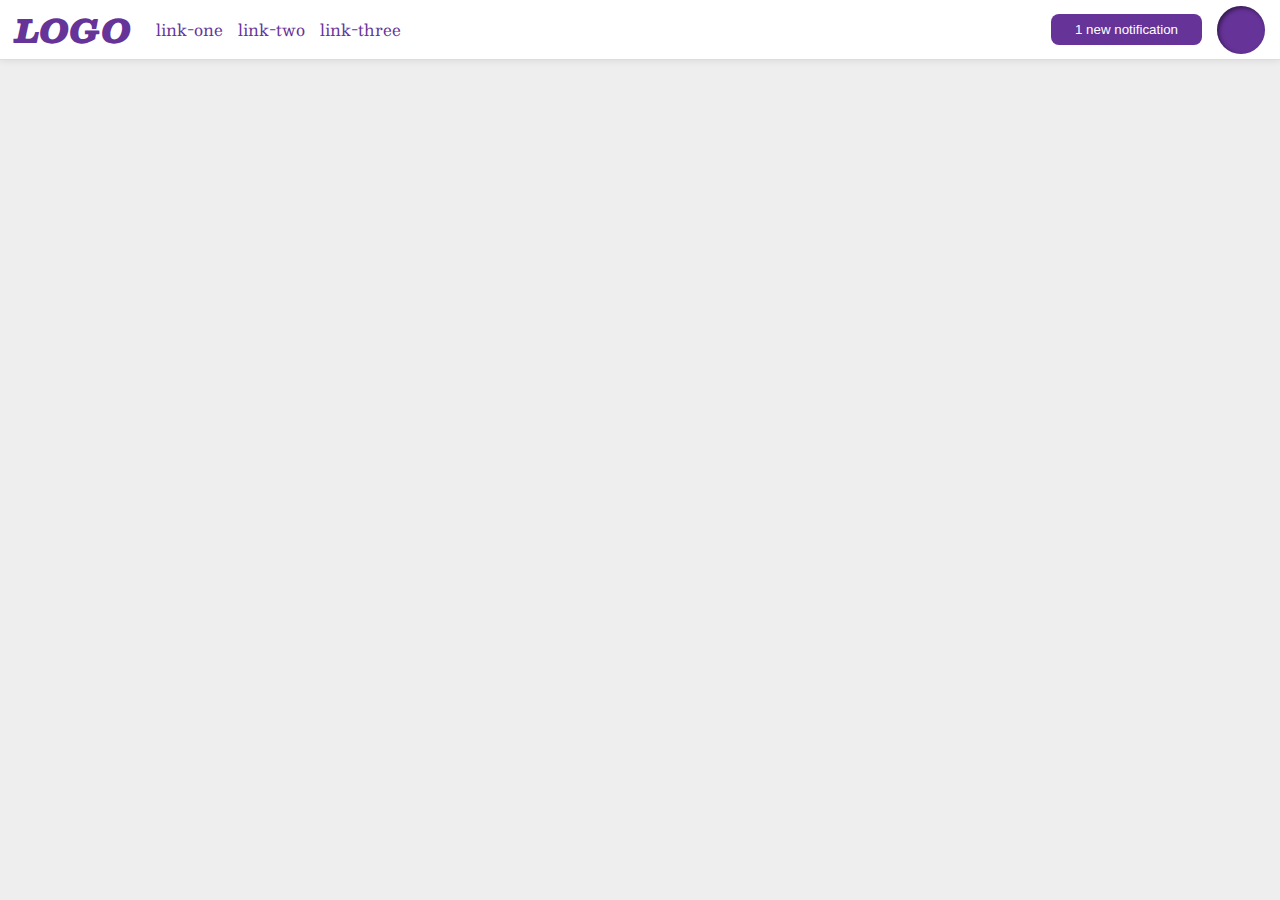
<file: flex/03-flex-header-2/index.html>
<!DOCTYPE html>
<html lang="en">
  <head>
    <meta charset="UTF-8">
    <meta http-equiv="X-UA-Compatible" content="IE=edge">
    <meta name="viewport" content="width=device-width, initial-scale=1.0">
    <title>Flex Header 2</title>
    <link rel="stylesheet" href="style.css">
  </head>
  <body>
    <div class="header">
      <div id = "container-left">
        <div class="logo">
          LOGO
        </div>
        <ul class="links">
          <li><a href="https://google.com">link-one</a></li>
          <li><a href="https://google.com">link-two</a></li>
          <li><a href="https://google.com">link-three</a></li>
        </ul>
    </div>
    <div id = "container-right">
      <button class="notifications">
        1 new notification
      </button>
      <div class="profile-image"></div>
    </div>
  </div>
  </body>
</html>
</file>
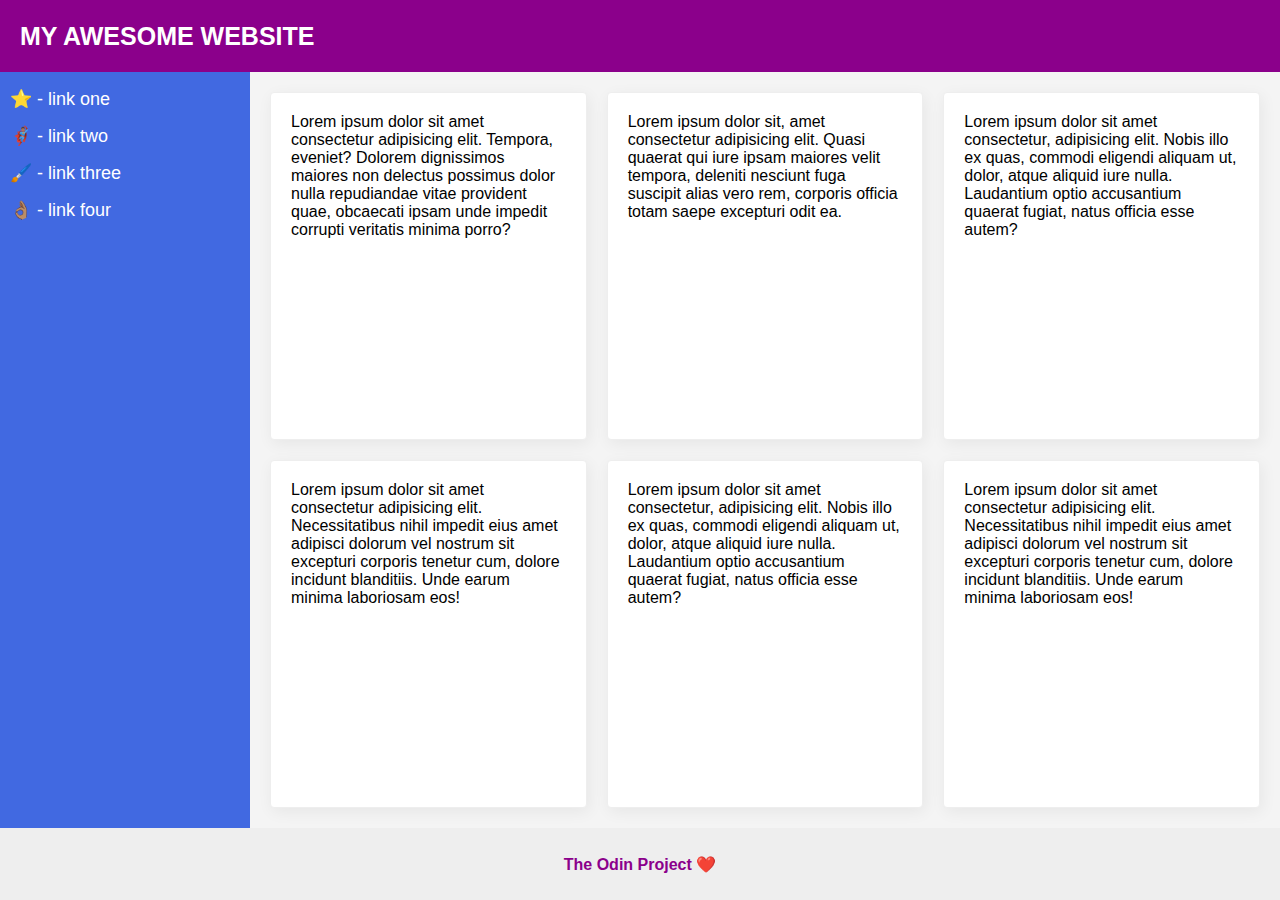
<file: flex/07-flex-layout-2/index.html>
<!DOCTYPE html>
<html lang="en">
  <head>
    <meta charset="UTF-8">
    <meta http-equiv="X-UA-Compatible" content="IE=edge">
    <meta name="viewport" content="width=device-width, initial-scale=1.0">
    <title>The Holy Grail</title>
    <link rel="stylesheet" href="style.css">
  </head>
  <body>
    <div class="header">
      MY AWESOME WEBSITE
    </div>
    
    <div class="main-content">
      <div class="sidebar">
        <ul>
          <li><a href="#">⭐ - link one</a></li>
          <li><a href="#">🦸🏽‍♂️ - link two</a></li>
          <li><a href="#">🖌️ - link three</a></li>
          <li><a href="#">👌🏽 - link four</a></li>
        </ul>
      </div>

      <div class="content-area">
        <div class="card">Lorem ipsum dolor sit amet consectetur adipisicing elit. Tempora, eveniet? Dolorem dignissimos maiores non delectus possimus dolor nulla repudiandae vitae provident quae, obcaecati ipsam unde impedit corrupti veritatis minima porro?</div>
        <div class="card">Lorem ipsum dolor sit, amet consectetur adipisicing elit. Quasi quaerat qui iure ipsam maiores velit tempora, deleniti nesciunt fuga suscipit alias vero rem, corporis officia totam saepe excepturi odit ea.</div>
        <div class="card">Lorem ipsum dolor sit amet consectetur, adipisicing elit. Nobis illo ex quas, commodi eligendi aliquam ut, dolor, atque aliquid iure nulla. Laudantium optio accusantium quaerat fugiat, natus officia esse autem?</div>
        <div class="card">Lorem ipsum dolor sit amet consectetur adipisicing elit. Necessitatibus nihil impedit eius amet adipisci dolorum vel nostrum sit excepturi corporis tenetur cum, dolore incidunt blanditiis. Unde earum minima laboriosam eos!</div>
        <div class="card">Lorem ipsum dolor sit amet consectetur, adipisicing elit. Nobis illo ex quas, commodi eligendi aliquam ut, dolor, atque aliquid iure nulla. Laudantium optio accusantium quaerat fugiat, natus officia esse autem?</div>
        <div class="card">Lorem ipsum dolor sit amet consectetur adipisicing elit. Necessitatibus nihil impedit eius amet adipisci dolorum vel nostrum sit excepturi corporis tenetur cum, dolore incidunt blanditiis. Unde earum minima laboriosam eos!</div>
      </div>
    </div>

    <div class="footer">
      The Odin Project ❤️
    </div>
  </body>
</html>
</file>
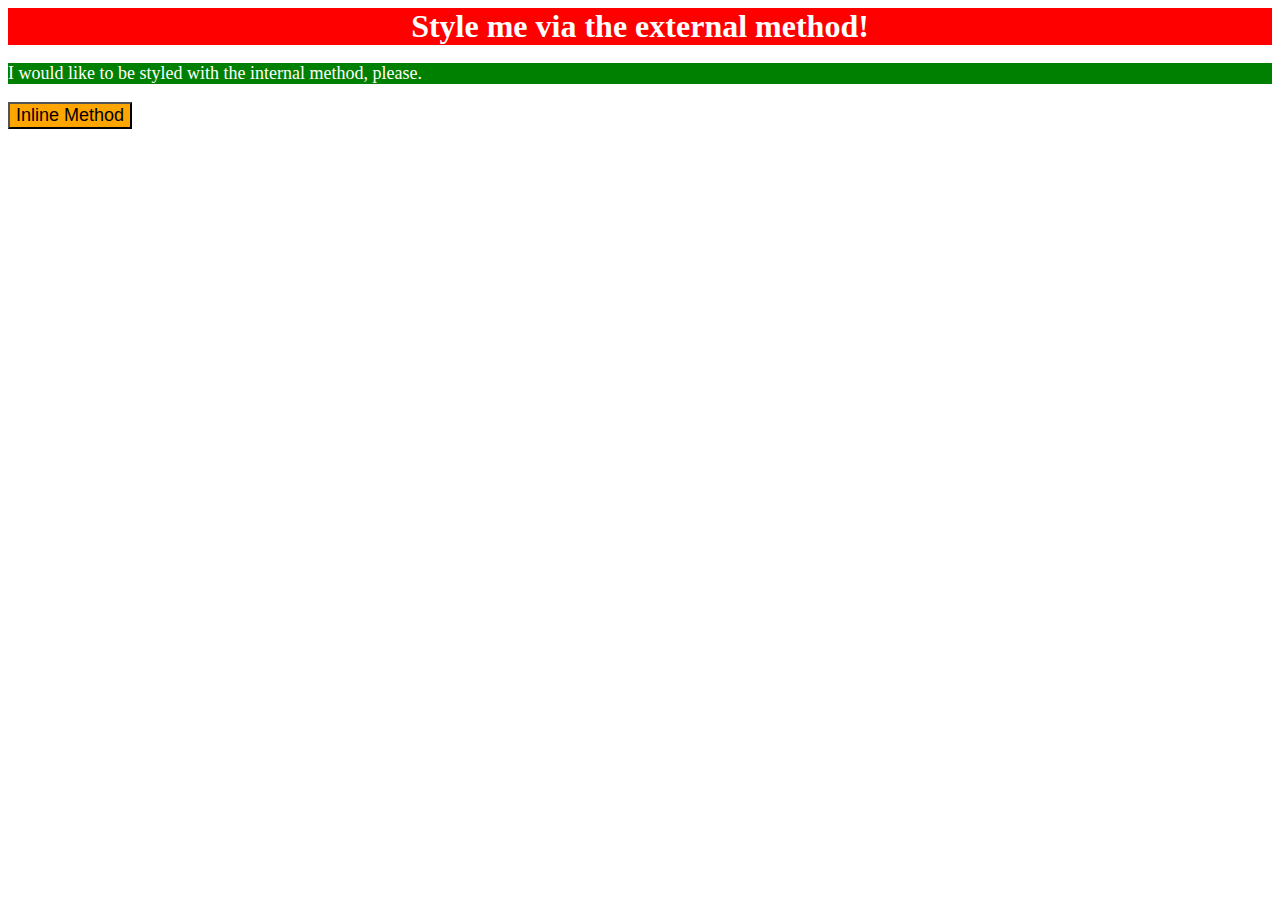
<file: foundations/01-css-methods/index.html>
<!DOCTYPE html>
<html lang="en">
  <head>
    <meta charset="UTF-8">
    <meta http-equiv="X-UA-Compatible" content="IE=edge">
    <meta name="viewport" content="width=device-width, initial-scale=1.0">
    <title>Methods for Adding CSS</title>
    <link rel="stylesheet" href="styles.css">
    <style>
      p {
        background: green;
        color: white;
        font-size: 18px;
      }
    </style>
  </head>
  <body>
    <div>Style me via the external method!</div>
    <p>I would like to be styled with the internal method, please.</p>
    <button style = "background-color: orange; font-size: 18px;">Inline Method</button>
  </body>
</html>
</file>
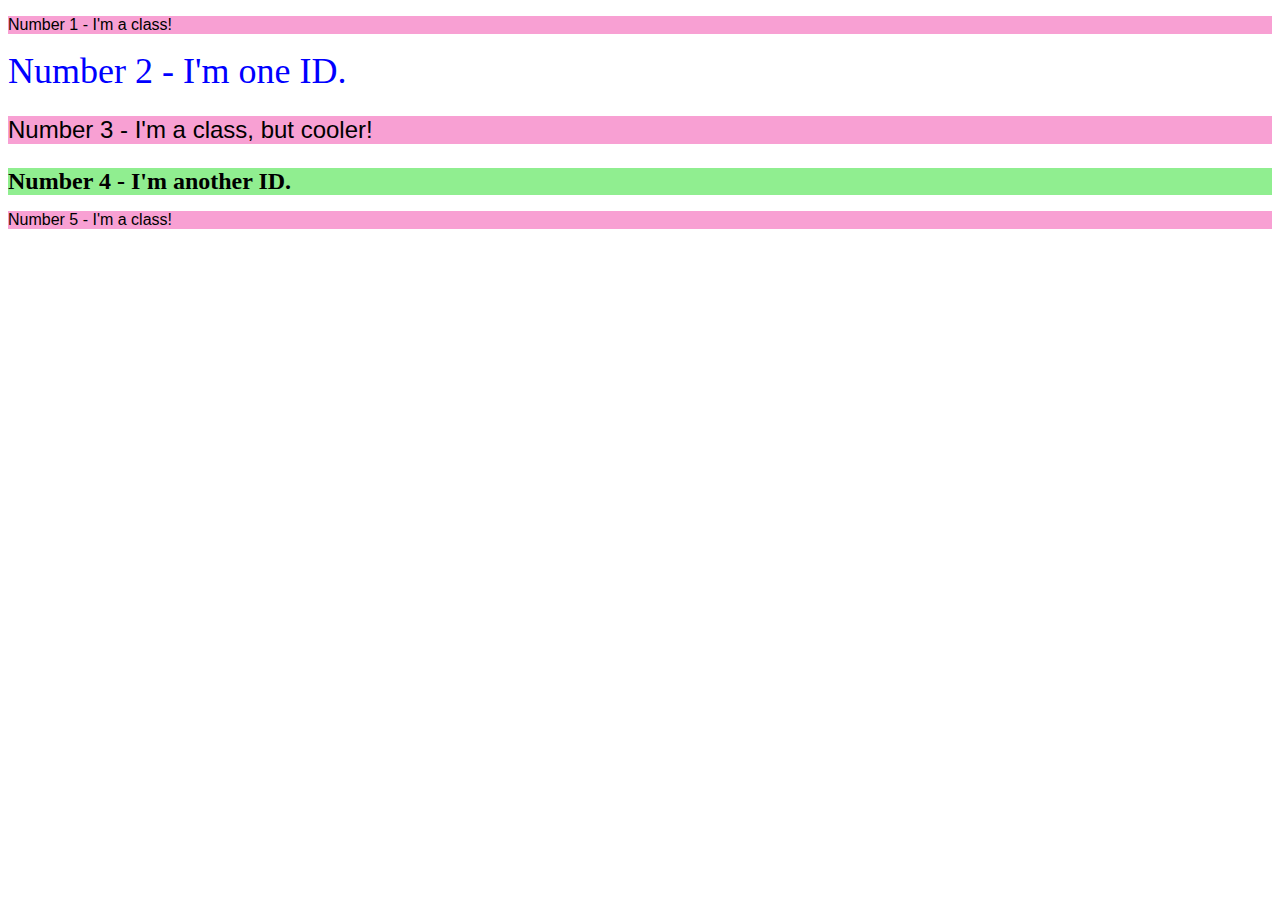
<file: foundations/02-class-id-selectors/index.html>
<!DOCTYPE html>
<html lang="en">
  <head>
    <meta charset="UTF-8">
    <meta http-equiv="X-UA-Compatible" content="IE=edge">
    <meta name="viewport" content="width=device-width, initial-scale=1.0">
    <title>Class and ID Selectors</title>
    <link rel="stylesheet" href="style.css">
  </head>
  <body>
    <p class="odd">Number 1 - I'm a class!</p>
    <div class="blue_big">Number 2 - I'm one ID.</div>
    <p class="odd average-size">Number 3 - I'm a class, but cooler!</p>
    <div class="lightgreen">Number 4 - I'm another ID.</div>
    <p class="odd">Number 5 - I'm a class!</p>
  </body>
</html>
</file>
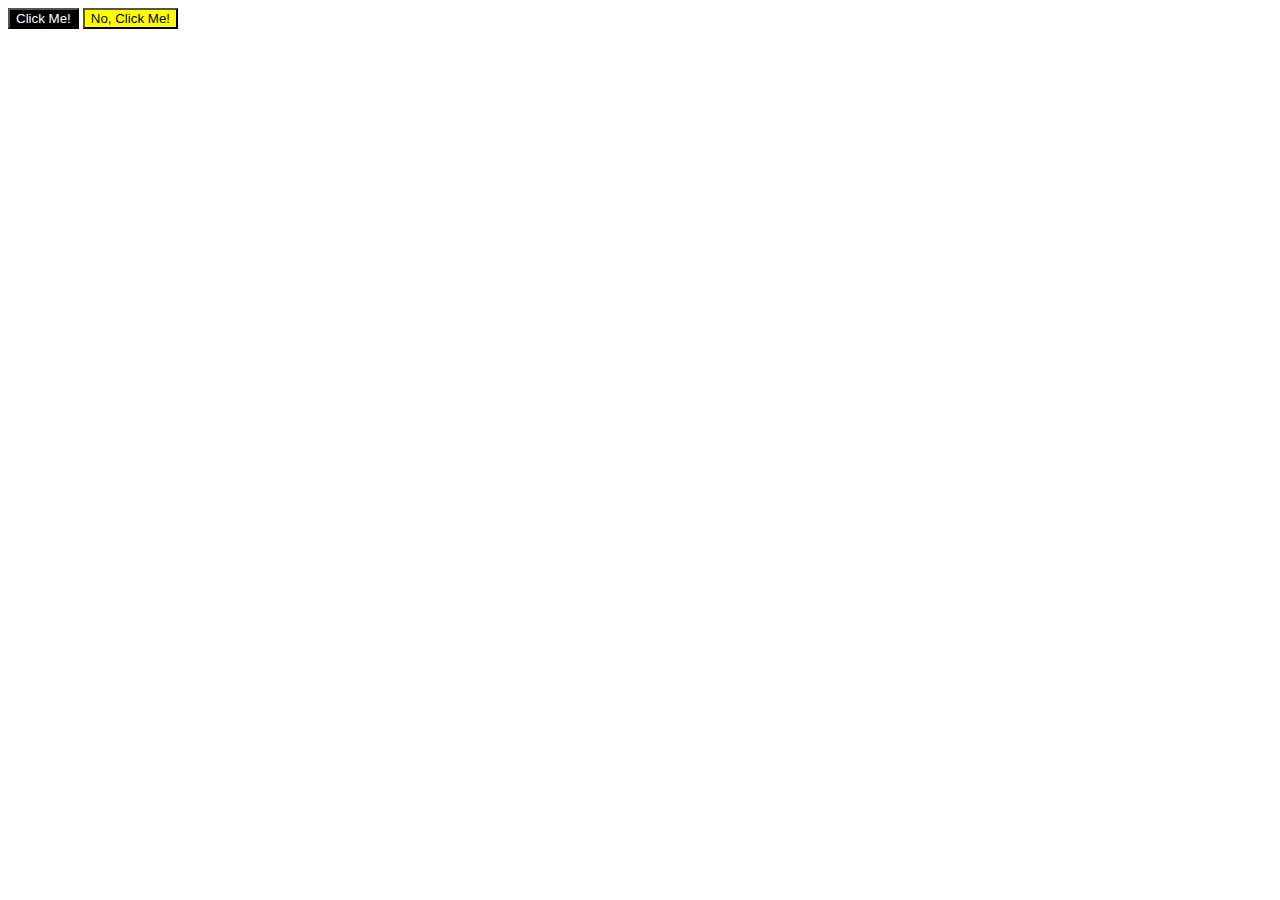
<file: foundations/03-grouping-selectors/index.html>
<!DOCTYPE html>
<html lang="en">
  <head>
    <meta charset="UTF-8">
    <meta http-equiv="X-UA-Compatible" content="IE=edge">
    <meta name="viewport" content="width=device-width, initial-scale=1.0">
    <title>Grouping Selectors</title>
    <link rel="stylesheet" href="style.css">
  </head>
  <body>
    <button class="first">Click Me!</button>
    <button class="second">No, Click Me!</button>
  </body>
</html>
</file>
<file: flex/03-flex-header-2/style.css>
/* this is some magical font-importing.  
you'll learn about it later. */
@import url('https://fonts.googleapis.com/css2?family=Besley:ital,wght@0,400;1,900&display=swap');

body {
  margin: 0;
  background: #eee;
  font-family: Besley, serif;
}

.header {
  background: white;
  border-bottom: 1px solid #ddd;
  box-shadow: 0 0 8px rgba(0,0,0,.1);
  display: flex;
  align-items: center;
  padding-left: 15px;
  padding-right: 15px;
}

#container-left {
  display: flex;
  align-items: center;
  justify-content: center;
}

#container-right {
  display: flex;
  align-items: center;
  justify-content: center;
  margin-left: auto;
  gap: 15px;
}

.profile-image {
  background: rebeccapurple;
  box-shadow: inset 2px 2px 4px rgba(0,0,0,.5);
  border-radius: 50%;
  width: 48px;
  height: 48px;
}

.logo {
  color: rebeccapurple;
  font-size: 32px;
  font-weight: 900;
  font-style: italic;
  margin-right: -15px;
}

button {
  border: none;
  border-radius: 8px;
  background: rebeccapurple;
  color: white;
  padding: 8px 24px;
}

a {
  /* this removes the line under our links */
  text-decoration: none;
  color: rebeccapurple;
}

ul {
  list-style-type: none;
  display: flex;
  gap: 15px;
}
</file>
<file: flex/07-flex-layout-2/style.css>
body {
  font-family: -apple-system, BlinkMacSystemFont, 'Segoe UI', Roboto, Oxygen, Ubuntu, Cantarell, 'Open Sans', 'Helvetica Neue', sans-serif;
  margin: 0;
  min-height: 100vh;
  display: flex;
  flex-direction: column;
}

.header {
  height: 72px;
  background: darkmagenta;
  color: white;
  display: flex;
  align-items: center; /* Center text vertically */
  padding-left: 20px;
  font-size: 25px;
  font-weight: bolder;
}

.main-content {
  display: flex;
  flex: 1;
  background: #f4f4f4;
}

.sidebar {
  width: 240px;
  background: royalblue;
  color: white;
  padding-left: 10px;
}

.sidebar ul {
  padding: 0;
  list-style-type: none;
}

.sidebar ul li {
  margin-bottom: 15px;
  font-size: 18px;
}

.sidebar ul li a {
  color: white;
  text-decoration: none;
}

.content-area {
  display: grid;
  grid-template-columns: repeat(3, 1fr);
  gap: 20px;
  padding: 20px;
  flex: 1;
}

.card {
  background: white;
  padding: 20px;
  border: 1px solid #eee;
  box-shadow: 2px 4px 16px rgba(0,0,0,.06);
  border-radius: 4px;
}

.footer {
  height: 72px;
  background: #eee;
  color: darkmagenta;
  display: flex;
  align-items: center;
  justify-content: center;
  font-weight: bold;
}
</file>
<file: foundations/01-css-methods/styles.css>
div {
    color: white;
    font-size: 32px;
    text-align: center;
    background: red;
    font-weight: bold;
}
</file>
<file: foundations/02-class-id-selectors/style.css>
.odd {
    background-color: rgb(248, 160, 211);
    font-family: Verdana, Geneva, Tahoma, sans-serif;
}

.blue_big {
    color:blue;
    font-size:36px;
}

.average-size {
    font-size:24px;
}

.lightgreen {
    background-color: lightgreen;
    font-size: 24px;
    font-weight: bold;
}
</file>
<file: foundations/03-grouping-selectors/style.css>
.first {
    background-color: black;
    color: white;
}

.second {
    background-color: yellow;
}

.first .second {
    font-size: 28px;
    font-family: Arial, Helvetica, sans-serif
}
</file>
